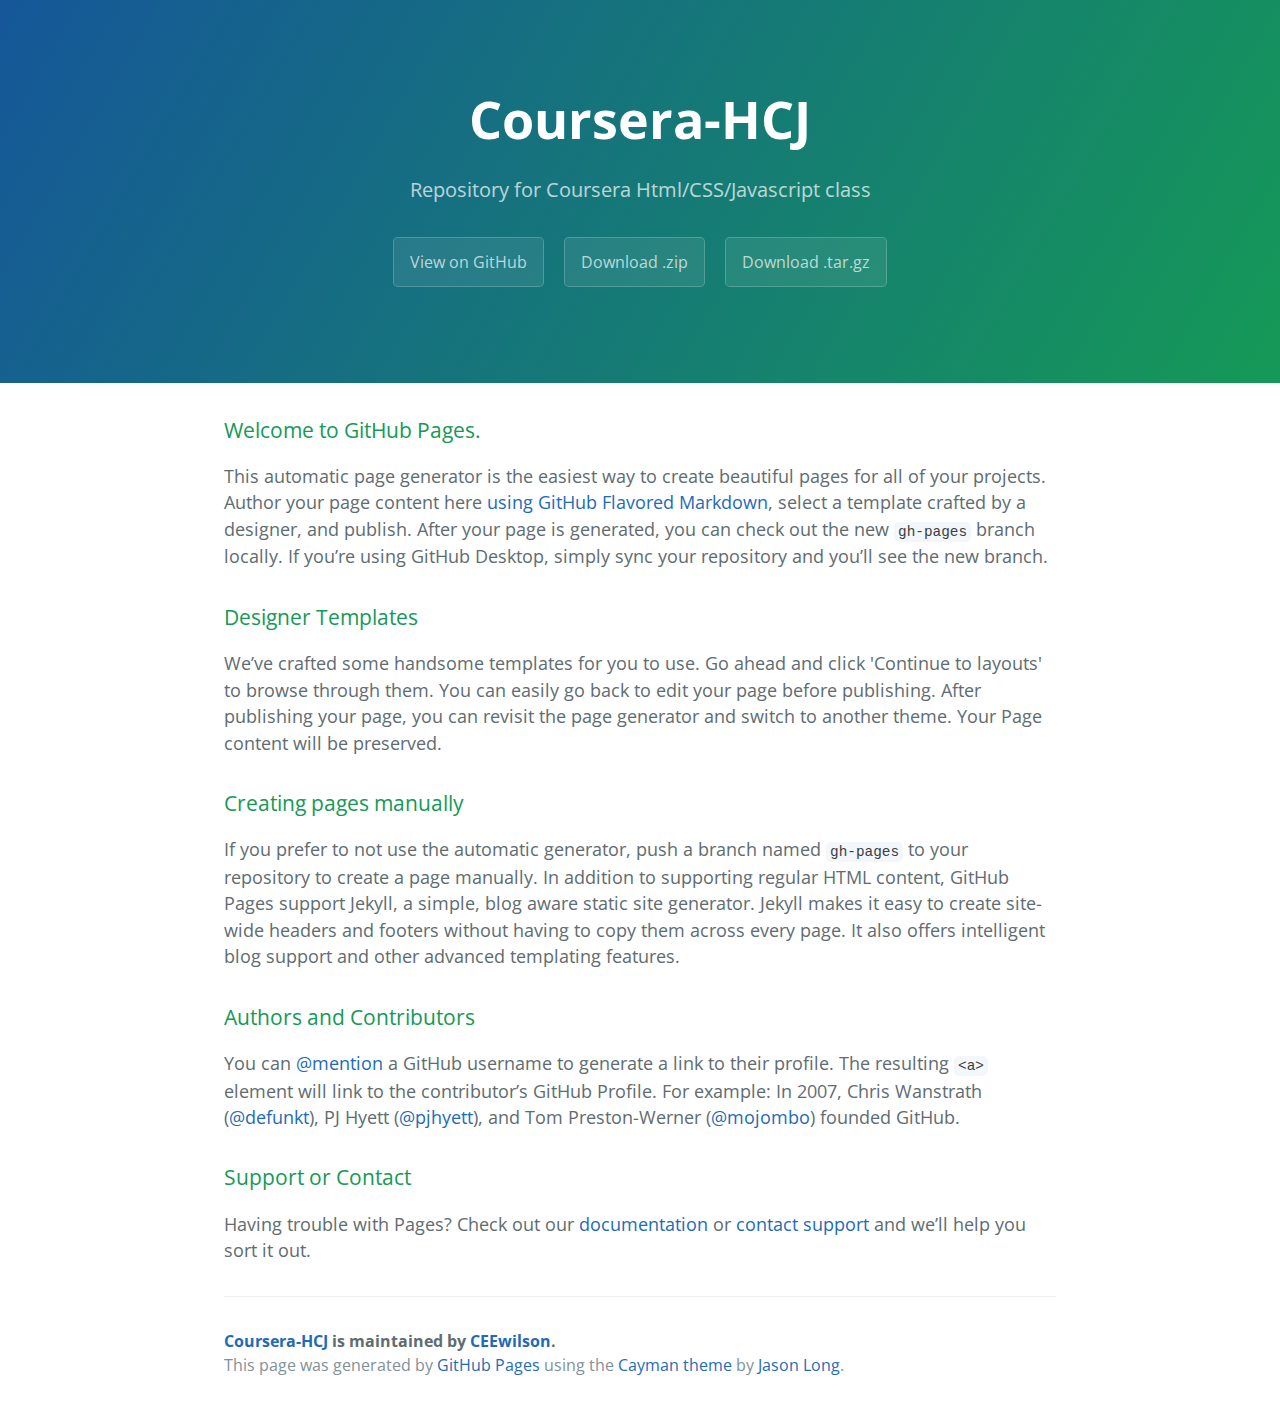
<file: index.html>
<!DOCTYPE html>
<html lang="en-us">
  <head>
    <meta charset="UTF-8">
    <title>Coursera-HCJ by CEEwilson</title>
    <meta name="viewport" content="width=device-width, initial-scale=1">
    <link rel="stylesheet" type="text/css" href="stylesheets/normalize.css" media="screen">
    <link href='https://fonts.googleapis.com/css?family=Open+Sans:400,700' rel='stylesheet' type='text/css'>
    <link rel="stylesheet" type="text/css" href="stylesheets/stylesheet.css" media="screen">
    <link rel="stylesheet" type="text/css" href="stylesheets/github-light.css" media="screen">
  </head>
  <body>
    <section class="page-header">
      <h1 class="project-name">Coursera-HCJ</h1>
      <h2 class="project-tagline">Repository for Coursera Html/CSS/Javascript class</h2>
      <a href="https://github.com/CEEwilson/coursera-HCJ" class="btn">View on GitHub</a>
      <a href="https://github.com/CEEwilson/coursera-HCJ/zipball/master" class="btn">Download .zip</a>
      <a href="https://github.com/CEEwilson/coursera-HCJ/tarball/master" class="btn">Download .tar.gz</a>
    </section>

    <section class="main-content">
      <h3>
<a id="welcome-to-github-pages" class="anchor" href="#welcome-to-github-pages" aria-hidden="true"><span aria-hidden="true" class="octicon octicon-link"></span></a>Welcome to GitHub Pages.</h3>

<p>This automatic page generator is the easiest way to create beautiful pages for all of your projects. Author your page content here <a href="https://guides.github.com/features/mastering-markdown/">using GitHub Flavored Markdown</a>, select a template crafted by a designer, and publish. After your page is generated, you can check out the new <code>gh-pages</code> branch locally. If you’re using GitHub Desktop, simply sync your repository and you’ll see the new branch.</p>

<h3>
<a id="designer-templates" class="anchor" href="#designer-templates" aria-hidden="true"><span aria-hidden="true" class="octicon octicon-link"></span></a>Designer Templates</h3>

<p>We’ve crafted some handsome templates for you to use. Go ahead and click 'Continue to layouts' to browse through them. You can easily go back to edit your page before publishing. After publishing your page, you can revisit the page generator and switch to another theme. Your Page content will be preserved.</p>

<h3>
<a id="creating-pages-manually" class="anchor" href="#creating-pages-manually" aria-hidden="true"><span aria-hidden="true" class="octicon octicon-link"></span></a>Creating pages manually</h3>

<p>If you prefer to not use the automatic generator, push a branch named <code>gh-pages</code> to your repository to create a page manually. In addition to supporting regular HTML content, GitHub Pages support Jekyll, a simple, blog aware static site generator. Jekyll makes it easy to create site-wide headers and footers without having to copy them across every page. It also offers intelligent blog support and other advanced templating features.</p>

<h3>
<a id="authors-and-contributors" class="anchor" href="#authors-and-contributors" aria-hidden="true"><span aria-hidden="true" class="octicon octicon-link"></span></a>Authors and Contributors</h3>

<p>You can <a href="https://help.github.com/articles/basic-writing-and-formatting-syntax/#mentioning-users-and-teams" class="user-mention">@mention</a> a GitHub username to generate a link to their profile. The resulting <code>&lt;a&gt;</code> element will link to the contributor’s GitHub Profile. For example: In 2007, Chris Wanstrath (<a href="https://github.com/defunkt" class="user-mention">@defunkt</a>), PJ Hyett (<a href="https://github.com/pjhyett" class="user-mention">@pjhyett</a>), and Tom Preston-Werner (<a href="https://github.com/mojombo" class="user-mention">@mojombo</a>) founded GitHub.</p>

<h3>
<a id="support-or-contact" class="anchor" href="#support-or-contact" aria-hidden="true"><span aria-hidden="true" class="octicon octicon-link"></span></a>Support or Contact</h3>

<p>Having trouble with Pages? Check out our <a href="https://help.github.com/pages">documentation</a> or <a href="https://github.com/contact">contact support</a> and we’ll help you sort it out.</p>

      <footer class="site-footer">
        <span class="site-footer-owner"><a href="https://github.com/CEEwilson/coursera-HCJ">Coursera-HCJ</a> is maintained by <a href="https://github.com/CEEwilson">CEEwilson</a>.</span>

        <span class="site-footer-credits">This page was generated by <a href="https://pages.github.com">GitHub Pages</a> using the <a href="https://github.com/jasonlong/cayman-theme">Cayman theme</a> by <a href="https://twitter.com/jasonlong">Jason Long</a>.</span>
      </footer>

    </section>

  
  </body>
</html>
</file>
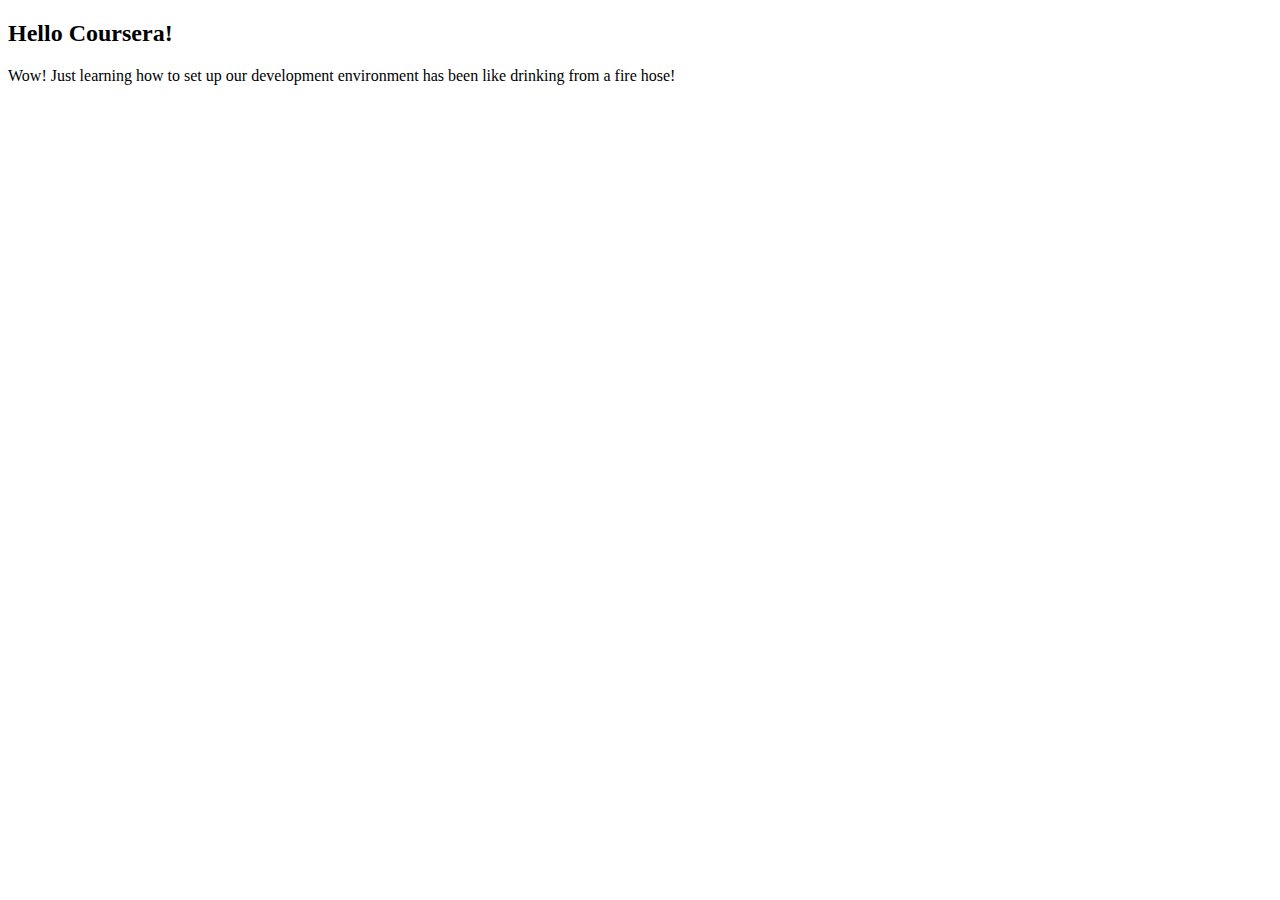
<file: site/index.html>
<!DOCTYPE html>
<html>
<head>
	<title>Hello page</title>
</head>
<body>
<h2>Hello Coursera!</h2>
<p>Wow!  Just learning how to set up our development environment has been like drinking from a fire hose!</p>
</body>
</html>
</file>
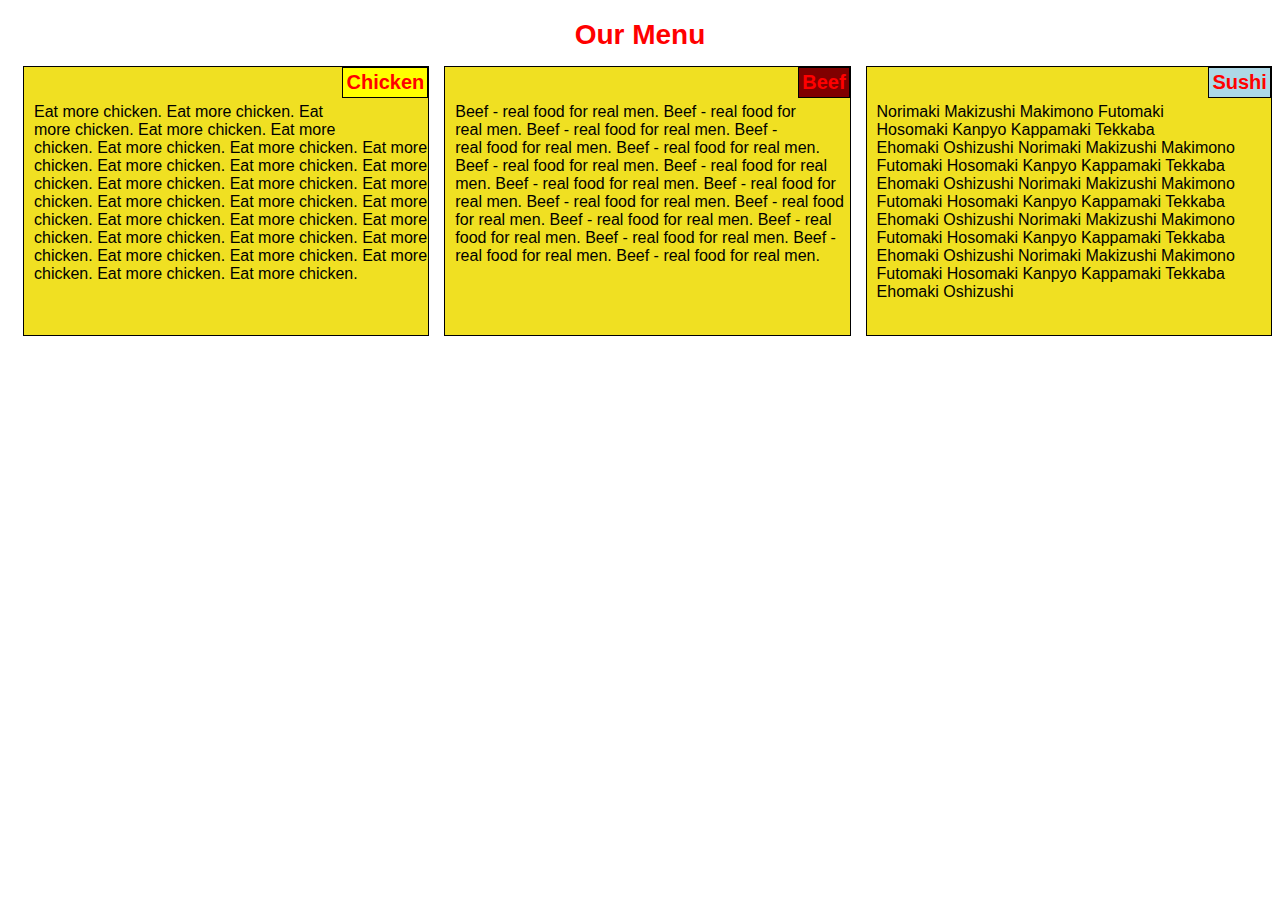
<file: site/mod2_solution/index.html>
<!DOCTYPE html>
<html>
<head>
<meta charset="utf-8">
<meta name="viewport" content="width=device-width, initial-scale=1">
<title>Our Menu</title>
<link rel="stylesheet" href="css/mod2.css">
</head>
<body>
<h1>Our Menu</h1>

<div class="row">
  <div class="col-lg-4 col-md-6 col-sm-12">
    <p id="p1"><span id="t1" class="sectiontitle">Chicken</span>
    Eat more chicken. Eat more chicken. Eat more chicken. Eat more chicken. Eat more chicken. Eat more chicken. Eat more chicken. Eat more chicken. Eat more chicken. Eat more chicken. Eat more chicken. Eat more chicken. Eat more chicken. Eat more chicken. Eat more chicken. Eat more chicken. Eat more chicken. Eat more chicken. Eat more chicken. Eat more chicken. Eat more chicken. Eat more chicken. Eat more chicken. Eat more chicken. Eat more chicken. Eat more chicken. Eat more chicken. Eat more chicken.  </p>
  </div>
  <div class="col-lg-4 col-md-6 col-sm-12">
    <p id="p2"><span id="t2" class="sectiontitle">Beef</span>
    Beef - real food for real men.  Beef - real food for real men.  Beef - real food for real men.  Beef - real food for real men.  Beef - real food for real men.  Beef - real food for real men.  Beef - real food for real men.  Beef - real food for real men.  Beef - real food for real men.  Beef - real food for real men.  Beef - real food for real men.  Beef - real food for real men.  Beef - real food for real men.  Beef - real food for real men.  Beef - real food for real men.  Beef - real food for real men.  </p>
  </div>
  <div class="col-lg-4 col-md-12 col-sm-12">
    <p id="p3"><span id="t3" class="sectiontitle">Sushi</span>
    Norimaki Makizushi Makimono Futomaki Hosomaki Kanpyo Kappamaki Tekkaba Ehomaki Oshizushi Norimaki Makizushi Makimono Futomaki Hosomaki Kanpyo Kappamaki Tekkaba Ehomaki Oshizushi Norimaki Makizushi Makimono Futomaki Hosomaki Kanpyo Kappamaki Tekkaba Ehomaki Oshizushi Norimaki Makizushi Makimono Futomaki Hosomaki Kanpyo Kappamaki Tekkaba Ehomaki Oshizushi Norimaki Makizushi Makimono Futomaki Hosomaki Kanpyo Kappamaki Tekkaba Ehomaki Oshizushi </p>
  </div>
</div>

</body>
</html>
</file>
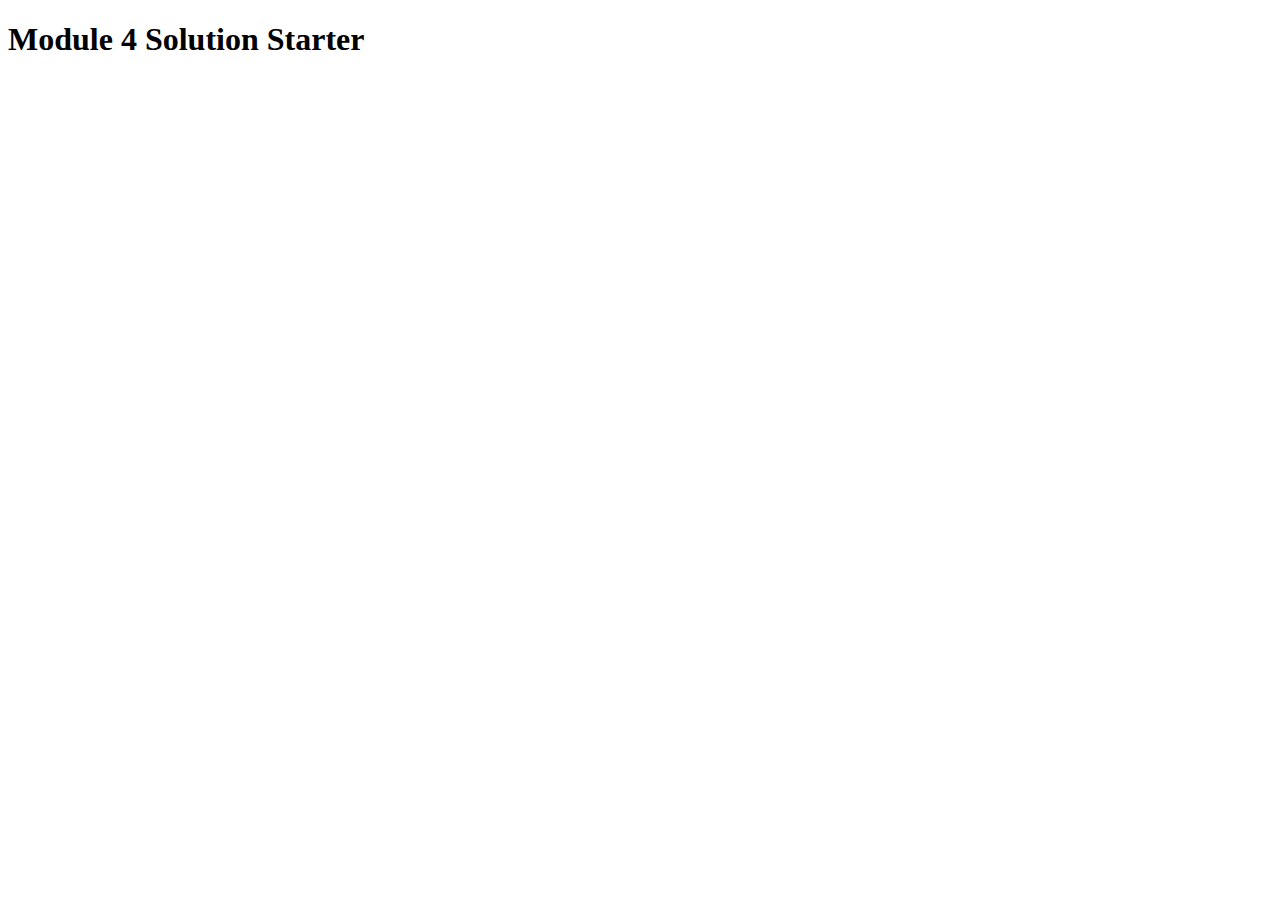
<file: site/mod4_solution/index.html>
<!DOCTYPE html>
<html>
<head>
  <meta charset="utf-8">
  <title>Module 4 Solution Starter</title>
  <script src="js/SpeakHello.js"></script>
  <script src="js/SpeakGoodBye.js"></script>
  <script src="js/script.js"></script>
</head>
<body>
  <h1>Module 4 Solution Starter</h1>
</body>
</html>
</file>
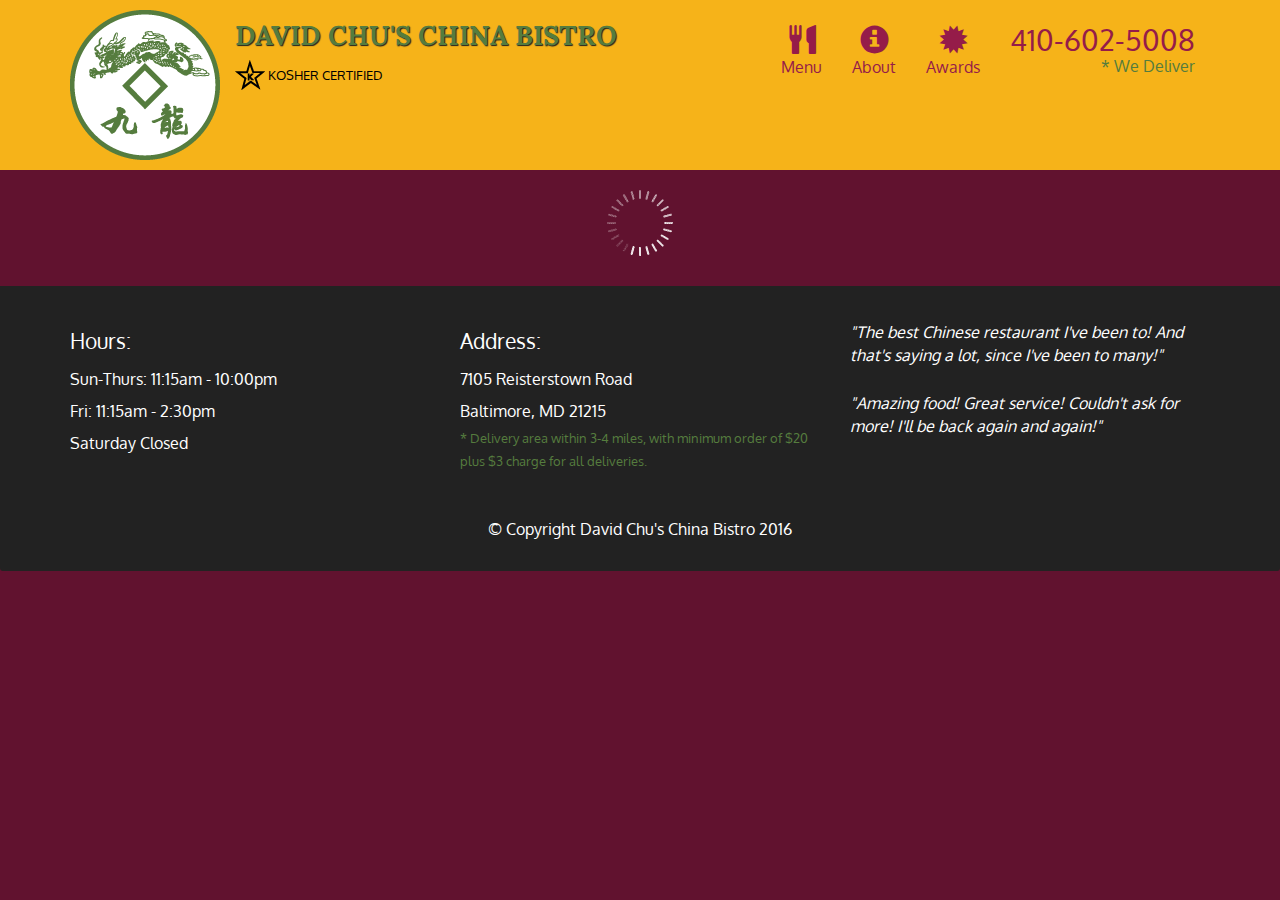
<file: site/mod5_solution/index.html>
<!doctype html>
<html lang="en">
  <head>
    <meta charset="utf-8">
    <meta http-equiv="X-UA-Compatible" content="IE=edge">
    <meta name="viewport" content="width=device-width, initial-scale=1">
    <title>David Chu's China Bistro</title>
    <link rel="stylesheet" href="css/bootstrap.min.css">
    <link rel="stylesheet" href="css/styles.css">
    <link href='https://fonts.googleapis.com/css?family=Oxygen:400,300,700' rel='stylesheet' type='text/css'>
    <link href='https://fonts.googleapis.com/css?family=Lora' rel='stylesheet' type='text/css'>
  </head>
<body>
  <header>
    <nav id="header-nav" class="navbar navbar-default">
      <div class="container">
        <div class="navbar-header">
          <a href="index.html" class="pull-left visible-md visible-lg">
            <div id="logo-img" alt="Logo image"></div>
          </a>

          <div class="navbar-brand">
            <a href="index.html"><h1>David Chu's China Bistro</h1></a>
            <p>
              <img src="images/star-k-logo.png" alt="Kosher certification">
              <span>Kosher Certified</span>
            </p>
          </div>

          <button id="navbarToggle" type="button" class="navbar-toggle collapsed" data-toggle="collapse" data-target="#collapsable-nav" aria-expanded="false">
            <span class="sr-only">Toggle navigation</span>
            <span class="icon-bar"></span>
            <span class="icon-bar"></span>
            <span class="icon-bar"></span>
          </button>
        </div>
        
        <div id="collapsable-nav" class="collapse navbar-collapse">
           <ul id="nav-list" class="nav navbar-nav navbar-right">
            <li id="navHomeButton" class="visible-xs active">
              <a href="index.html">
                <span class="glyphicon glyphicon-home"></span> Home</a>
            </li>
            <li id="navMenuButton">
              <a href="#" onclick="$dc.loadMenuCategories();">
                <span class="glyphicon glyphicon-cutlery"></span><br class="hidden-xs"> Menu</a>
            </li>
            <li>
              <a href="#">
                <span class="glyphicon glyphicon-info-sign"></span><br class="hidden-xs"> About</a>
            </li>
            <li>
              <a href="#">
                <span class="glyphicon glyphicon-certificate"></span><br class="hidden-xs"> Awards</a>
            </li>
            <li id="phone" class="hidden-xs">
              <a href="tel:410-602-5008">
                <span>410-602-5008</span></a><div>* We Deliver</div>
            </li>
          </ul><!-- #nav-list -->
        </div><!-- .collapse .navbar-collapse -->
      </div><!-- .container -->
    </nav><!-- #header-nav -->
  </header>

  <div id="call-btn" class="visible-xs">
    <a class="btn" href="tel:410-602-5008">
    <span class="glyphicon glyphicon-earphone"></span>
    410-602-5008
    </a>
  </div>
  <div id="xs-deliver" class="text-center visible-xs">* We Deliver</div>

  <div id="main-content" class="container"></div>

  <footer class="panel-footer">
    <div class="container">
      <div class="row">
        <section id="hours" class="col-sm-4">
          <span>Hours:</span><br>
          Sun-Thurs: 11:15am - 10:00pm<br>
          Fri: 11:15am - 2:30pm<br>
          Saturday Closed
          <hr class="visible-xs">
        </section>
        <section id="address" class="col-sm-4">
          <span>Address:</span><br>
          7105 Reisterstown Road<br>
          Baltimore, MD 21215
          <p>* Delivery area within 3-4 miles, with minimum order of $20 plus $3 charge for all deliveries.</p>
          <hr class="visible-xs">
        </section>
        <section id="testimonials" class="col-sm-4">
          <p>"The best Chinese restaurant I've been to! And that's saying a lot, since I've been to many!"</p>
          <p>"Amazing food! Great service! Couldn't ask for more! I'll be back again and again!"</p>
        </section>
      </div>
      <div class="text-center">&copy; Copyright David Chu's China Bistro 2016</div>
    </div>
  </footer>

  <!-- jQuery (Bootstrap JS plugins depend on it) -->
  <script src="js/jquery-2.1.4.min.js"></script>
  <script src="js/bootstrap.min.js"></script>
  <script src="js/ajax-utils.js"></script>
  <script src="js/script.js"></script>
</body>
</html>
</file>
<file: stylesheets/stylesheet.css>
* {
  box-sizing: border-box; }

body {
  padding: 0;
  margin: 0;
  font-family: "Open Sans", "Helvetica Neue", Helvetica, Arial, sans-serif;
  font-size: 16px;
  line-height: 1.5;
  color: #606c71; }

a {
  color: #1e6bb8;
  text-decoration: none; }
  a:hover {
    text-decoration: underline; }

.btn {
  display: inline-block;
  margin-bottom: 1rem;
  color: rgba(255, 255, 255, 0.7);
  background-color: rgba(255, 255, 255, 0.08);
  border-color: rgba(255, 255, 255, 0.2);
  border-style: solid;
  border-width: 1px;
  border-radius: 0.3rem;
  transition: color 0.2s, background-color 0.2s, border-color 0.2s; }
  .btn + .btn {
    margin-left: 1rem; }

.btn:hover {
  color: rgba(255, 255, 255, 0.8);
  text-decoration: none;
  background-color: rgba(255, 255, 255, 0.2);
  border-color: rgba(255, 255, 255, 0.3); }

@media screen and (min-width: 64em) {
  .btn {
    padding: 0.75rem 1rem; } }

@media screen and (min-width: 42em) and (max-width: 64em) {
  .btn {
    padding: 0.6rem 0.9rem;
    font-size: 0.9rem; } }

@media screen and (max-width: 42em) {
  .btn {
    display: block;
    width: 100%;
    padding: 0.75rem;
    font-size: 0.9rem; }
    .btn + .btn {
      margin-top: 1rem;
      margin-left: 0; } }

.page-header {
  color: #fff;
  text-align: center;
  background-color: #159957;
  background-image: linear-gradient(120deg, #155799, #159957); }

@media screen and (min-width: 64em) {
  .page-header {
    padding: 5rem 6rem; } }

@media screen and (min-width: 42em) and (max-width: 64em) {
  .page-header {
    padding: 3rem 4rem; } }

@media screen and (max-width: 42em) {
  .page-header {
    padding: 2rem 1rem; } }

.project-name {
  margin-top: 0;
  margin-bottom: 0.1rem; }

@media screen and (min-width: 64em) {
  .project-name {
    font-size: 3.25rem; } }

@media screen and (min-width: 42em) and (max-width: 64em) {
  .project-name {
    font-size: 2.25rem; } }

@media screen and (max-width: 42em) {
  .project-name {
    font-size: 1.75rem; } }

.project-tagline {
  margin-bottom: 2rem;
  font-weight: normal;
  opacity: 0.7; }

@media screen and (min-width: 64em) {
  .project-tagline {
    font-size: 1.25rem; } }

@media screen and (min-width: 42em) and (max-width: 64em) {
  .project-tagline {
    font-size: 1.15rem; } }

@media screen and (max-width: 42em) {
  .project-tagline {
    font-size: 1rem; } }

.main-content :first-child {
  margin-top: 0; }
.main-content img {
  max-width: 100%; }
.main-content h1, .main-content h2, .main-content h3, .main-content h4, .main-content h5, .main-content h6 {
  margin-top: 2rem;
  margin-bottom: 1rem;
  font-weight: normal;
  color: #159957; }
.main-content p {
  margin-bottom: 1em; }
.main-content code {
  padding: 2px 4px;
  font-family: Consolas, "Liberation Mono", Menlo, Courier, monospace;
  font-size: 0.9rem;
  color: #383e41;
  background-color: #f3f6fa;
  border-radius: 0.3rem; }
.main-content pre {
  padding: 0.8rem;
  margin-top: 0;
  margin-bottom: 1rem;
  font: 1rem Consolas, "Liberation Mono", Menlo, Courier, monospace;
  color: #567482;
  word-wrap: normal;
  background-color: #f3f6fa;
  border: solid 1px #dce6f0;
  border-radius: 0.3rem; }
  .main-content pre > code {
    padding: 0;
    margin: 0;
    font-size: 0.9rem;
    color: #567482;
    word-break: normal;
    white-space: pre;
    background: transparent;
    border: 0; }
.main-content .highlight {
  margin-bottom: 1rem; }
  .main-content .highlight pre {
    margin-bottom: 0;
    word-break: normal; }
.main-content .highlight pre, .main-content pre {
  padding: 0.8rem;
  overflow: auto;
  font-size: 0.9rem;
  line-height: 1.45;
  border-radius: 0.3rem; }
.main-content pre code, .main-content pre tt {
  display: inline;
  max-width: initial;
  padding: 0;
  margin: 0;
  overflow: initial;
  line-height: inherit;
  word-wrap: normal;
  background-color: transparent;
  border: 0; }
  .main-content pre code:before, .main-content pre code:after, .main-content pre tt:before, .main-content pre tt:after {
    content: normal; }
.main-content ul, .main-content ol {
  margin-top: 0; }
.main-content blockquote {
  padding: 0 1rem;
  margin-left: 0;
  color: #819198;
  border-left: 0.3rem solid #dce6f0; }
  .main-content blockquote > :first-child {
    margin-top: 0; }
  .main-content blockquote > :last-child {
    margin-bottom: 0; }
.main-content table {
  display: block;
  width: 100%;
  overflow: auto;
  word-break: normal;
  word-break: keep-all; }
  .main-content table th {
    font-weight: bold; }
  .main-content table th, .main-content table td {
    padding: 0.5rem 1rem;
    border: 1px solid #e9ebec; }
.main-content dl {
  padding: 0; }
  .main-content dl dt {
    padding: 0;
    margin-top: 1rem;
    font-size: 1rem;
    font-weight: bold; }
  .main-content dl dd {
    padding: 0;
    margin-bottom: 1rem; }
.main-content hr {
  height: 2px;
  padding: 0;
  margin: 1rem 0;
  background-color: #eff0f1;
  border: 0; }

@media screen and (min-width: 64em) {
  .main-content {
    max-width: 64rem;
    padding: 2rem 6rem;
    margin: 0 auto;
    font-size: 1.1rem; } }

@media screen and (min-width: 42em) and (max-width: 64em) {
  .main-content {
    padding: 2rem 4rem;
    font-size: 1.1rem; } }

@media screen and (max-width: 42em) {
  .main-content {
    padding: 2rem 1rem;
    font-size: 1rem; } }

.site-footer {
  padding-top: 2rem;
  margin-top: 2rem;
  border-top: solid 1px #eff0f1; }

.site-footer-owner {
  display: block;
  font-weight: bold; }

.site-footer-credits {
  color: #819198; }

@media screen and (min-width: 64em) {
  .site-footer {
    font-size: 1rem; } }

@media screen and (min-width: 42em) and (max-width: 64em) {
  .site-footer {
    font-size: 1rem; } }

@media screen and (max-width: 42em) {
  .site-footer {
    font-size: 0.9rem; } }
</file>
<file: stylesheets/github-light.css>
/*
The MIT License (MIT)

Copyright (c) 2016 GitHub, Inc.

Permission is hereby granted, free of charge, to any person obtaining a copy
of this software and associated documentation files (the "Software"), to deal
in the Software without restriction, including without limitation the rights
to use, copy, modify, merge, publish, distribute, sublicense, and/or sell
copies of the Software, and to permit persons to whom the Software is
furnished to do so, subject to the following conditions:

The above copyright notice and this permission notice shall be included in all
copies or substantial portions of the Software.

THE SOFTWARE IS PROVIDED "AS IS", WITHOUT WARRANTY OF ANY KIND, EXPRESS OR
IMPLIED, INCLUDING BUT NOT LIMITED TO THE WARRANTIES OF MERCHANTABILITY,
FITNESS FOR A PARTICULAR PURPOSE AND NONINFRINGEMENT. IN NO EVENT SHALL THE
AUTHORS OR COPYRIGHT HOLDERS BE LIABLE FOR ANY CLAIM, DAMAGES OR OTHER
LIABILITY, WHETHER IN AN ACTION OF CONTRACT, TORT OR OTHERWISE, ARISING FROM,
OUT OF OR IN CONNECTION WITH THE SOFTWARE OR THE USE OR OTHER DEALINGS IN THE
SOFTWARE.

*/

.pl-c /* comment */ {
  color: #969896;
}

.pl-c1 /* constant, variable.other.constant, support, meta.property-name, support.constant, support.variable, meta.module-reference, markup.raw, meta.diff.header */,
.pl-s .pl-v /* string variable */ {
  color: #0086b3;
}

.pl-e /* entity */,
.pl-en /* entity.name */ {
  color: #795da3;
}

.pl-smi /* variable.parameter.function, storage.modifier.package, storage.modifier.import, storage.type.java, variable.other */,
.pl-s .pl-s1 /* string source */ {
  color: #333;
}

.pl-ent /* entity.name.tag */ {
  color: #63a35c;
}

.pl-k /* keyword, storage, storage.type */ {
  color: #a71d5d;
}

.pl-s /* string */,
.pl-pds /* punctuation.definition.string, string.regexp.character-class */,
.pl-s .pl-pse .pl-s1 /* string punctuation.section.embedded source */,
.pl-sr /* string.regexp */,
.pl-sr .pl-cce /* string.regexp constant.character.escape */,
.pl-sr .pl-sre /* string.regexp source.ruby.embedded */,
.pl-sr .pl-sra /* string.regexp string.regexp.arbitrary-repitition */ {
  color: #183691;
}

.pl-v /* variable */ {
  color: #ed6a43;
}

.pl-id /* invalid.deprecated */ {
  color: #b52a1d;
}

.pl-ii /* invalid.illegal */ {
  color: #f8f8f8;
  background-color: #b52a1d;
}

.pl-sr .pl-cce /* string.regexp constant.character.escape */ {
  font-weight: bold;
  color: #63a35c;
}

.pl-ml /* markup.list */ {
  color: #693a17;
}

.pl-mh /* markup.heading */,
.pl-mh .pl-en /* markup.heading entity.name */,
.pl-ms /* meta.separator */ {
  font-weight: bold;
  color: #1d3e81;
}

.pl-mq /* markup.quote */ {
  color: #008080;
}

.pl-mi /* markup.italic */ {
  font-style: italic;
  color: #333;
}

.pl-mb /* markup.bold */ {
  font-weight: bold;
  color: #333;
}

.pl-md /* markup.deleted, meta.diff.header.from-file */ {
  color: #bd2c00;
  background-color: #ffecec;
}

.pl-mi1 /* markup.inserted, meta.diff.header.to-file */ {
  color: #55a532;
  background-color: #eaffea;
}

.pl-mdr /* meta.diff.range */ {
  font-weight: bold;
  color: #795da3;
}

.pl-mo /* meta.output */ {
  color: #1d3e81;
}
</file>
<file: site/mod2_solution/css/mod2.css>
/********** Base styles **********/
* {
  box-sizing: border-box;
}
h1 {
  margin-bottom: 15px;
  font-family: Arial,Helvetica,sans-serif;
  font-size: 1.75em;
  color: red;
  text-align: center;
}

p {
  background-color: #f0e022;
  border: 1px solid black;
  height: 270px;
  margin-top: 0px;
  margin-right: auto;
  margin-left: 15px;
  margin-bottom: auto;
  font-family: Arial,Helvetica,sans-serif;
  color: black;
  padding-top: 36px;
  padding-right: 0px;
  padding-bottom: 10px;
  padding-left: 10px;
  position: relative;
  overflow: hidden; 
}
#t1 {
  background-color: yellow;
}
#t2 {
  background-color: maroon;
}
#t3 {
  background-color: lightblue
}

.container {
  position: relative;
}

.sectiontitle {
  border: 1px solid black;
  float: right;
  font-family: Arial,Helvetica,sans-serif;
  font-weight: bold;
  font-size: 1.25em;
  color: red;
  padding: 3px;
  position: relative ; top:-36px;
}

/* Simple Responsive Framework. */
.row {
  width: 100%;
}

/********** Large devices only **********/
@media (min-width: 992px) {
  .col-lg-1, .col-lg-2, .col-lg-3, .col-lg-4, .col-lg-5, .col-lg-6, .col-lg-7, .col-lg-8, .col-lg-9, .col-lg-10, .col-lg-11, .col-lg-12 {
    float: left;
  }
  .col-lg-1 {
    width: 8.33%;
  }
  .col-lg-2 {
    width: 16.66%;
  }
  .col-lg-3 {
    width: 25%;
  }
  .col-lg-4 {
    width: 33.33%;
  }
  .col-lg-5 {
    width: 41.66%;
  }
  .col-lg-6 {
    width: 50%;
  }
  .col-lg-7 {
    width: 58.33%;
  }
  .col-lg-8 {
    width: 66.66%;
  }
  .col-lg-9 {
    width: 74.99%;
  }
  .col-lg-10 {
    width: 83.33%;
  }
  .col-lg-11 {
    width: 91.66%;
  }
  .col-lg-12 {
    width: 100%;
  }
}

/********** Medium devices only **********/
@media (min-width: 768px) and (max-width: 991px) {
  .col-md-1, .col-md-2, .col-md-3, .col-md-4, .col-md-5, .col-md-6, .col-md-7, .col-md-8, .col-md-9, .col-md-10, .col-md-11, .col-md-12 {
    float: left;
    margin-bottom: 15px;
  }
  .col-md-1 {
    width: 8.33%;
  }
  .col-md-2 {
    width: 16.66%;
  }
  .col-md-3 {
    width: 25%;
  }
  .col-md-4 {
    width: 33.33%;
  }
  .col-md-5 {
    width: 41.66%;
  }
  .col-md-6 {
    width: 50%;
  }
  .col-md-7 {
    width: 58.33%;
  }
  .col-md-8 {
    width: 66.66%;
  }
  .col-md-9 {
    width: 74.99%;
  }
  .col-md-10 {
    width: 83.33%;
  }
  .col-md-11 {
    width: 91.66%;
  }
  .col-md-12 {
    width: 100%;
  }
}

/*  mobile */
@media (max-width: 767px) {
  .col-sm-1, .col-sm-2, .col-sm-3, .col-sm-4, .col-sm-5, .col-sm-6, .col-sm-7, .col-sm-8, .col-sm-9, .col-sm-10, .col-sm-11, .col-sm-12 {
    float: left;
    margin-bottom: 15px;
  }
  .col-sm-1 {
    width: 8.33%;
  }
  .col-sm-2 {
    width: 16.66%;
  }
  .col-sm-3 {
    width: 25%;
  }
  .col-sm-4 {
    width: 33.33%;
  }
  .col-sm-5 {
    width: 41.66%;
  }
  .col-sm-6 {
    width: 50%;
  }
  .col-sm-7 {
    width: 58.33%;
  }
  .col-sm-8 {
    width: 66.66%;
  }
  .col-sm-9 {
    width: 74.99%;
  }
  .col-sm-10 {
    width: 83.33%;
  }
  .col-sm-11 {
    width: 91.66%;
  }
  .col-md-12 {
    width: 100%;
  }
}
</file>
<file: site/mod5_solution/css/styles.css>
body {
  font-size: 16px;
  color: #fff;
  background-color: #61122f;
  font-family: 'Oxygen', sans-serif;
}

/** HEADER **/
#header-nav {
  background-color: #f6b319;
  border-radius: 0;
  border: 0;
}

#logo-img {
  background: url('../images/restaurant-logo_large.png') no-repeat;
  width: 150px;
  height: 150px;
  margin: 10px 15px 10px 0;
}

.navbar-brand {
  padding-top: 25px;
}
.navbar-brand h1 { /* Restaurant name */
  font-family: 'Lora', serif;
  color: #557c3e;
  font-size: 1.5em;
  text-transform: uppercase;
  font-weight: bold;
  text-shadow: 1px 1px 1px #222;
  margin-top: 0;
  margin-bottom: 0;
  line-height: .75;
}
.navbar-brand a:hover, .navbar-brand a:focus {
  text-decoration: none;
}
.navbar-brand p { /* Kosher cert */
  color: #000;
  text-transform: uppercase;
  font-size: .7em;
  margin-top: 15px;
}
.navbar-brand p span { /* Star-K */
  vertical-align: middle;
}

#nav-list {
  margin-top: 10px;
}
#nav-list a {
  color: #951C49;
  text-align: center;
}
#nav-list a:hover {
  background: #E7E7E7;
}
#nav-list a span {
  font-size: 1.8em;
}

#phone {
  margin-top: 5px;
}
#phone a { /* Phone number */
  text-align: right;
  padding-bottom: 0;
}
#phone div { /* We Deliver */
  color: #557c3e;
  text-align: right;
  padding-right: 15px;
}

.navbar-header button.navbar-toggle, .navbar-header .icon-bar {
  border: 1px solid #61122f;
}
.navbar-header button.navbar-toggle {
  clear: both;
  margin-top: -30px;
}
/* END HEADER */

/* FOOTER */
.panel-footer {
  margin-top: 30px;
  padding-top: 35px;
  padding-bottom: 30px;
  background-color: #222;
  border-top: 0;
}
.panel-footer div.row {
  margin-bottom: 35px;
}
#hours, #address {
  line-height: 2;
}
#hours > span, #address > span {
  font-size: 1.3em;
}
#address p {
  color: #557c3e;
  font-size: .8em;
  line-height: 1.8;
}
#testimonials {
  font-style: italic;
}
#testimonials p:nth-child(2) {
  margin-top: 25px;
}
/* END FOOTER */



/* HOME PAGE */
.container .jumbotron {
  box-shadow: 0 0 50px #3F0C1F;
  border: 2px solid #3F0C1F;
}

#menu-tile, #specials-tile, #map-tile {
  height: 250px;
  width: 100%;
  margin-bottom: 15px;
  position: relative;
  border: 2px solid #3F0C1F;
  overflow: hidden;
}
#menu-tile:hover, #specials-tile:hover, #map-tile:hover {
  box-shadow: 0 1px 5px 1px #cccccc;
}
#menu-tile {
  background: url('../images/menu-tile.jpg') no-repeat;
  background-position: center;
}
#specials-tile {
  background: url('../images/specials-tile.jpg') no-repeat;
  background-position: center;
}
#menu-tile span, #specials-tile span, #map-tile span {
  position: absolute;
  bottom: 0;
  right: 0;
  width: 100%;
  text-align: center;
  font-size: 1.6em;
  text-transform: uppercase;
  background-color: #000;
  color: #fff;
  opacity: .8;
}
/* END HOME PAGE */

/* MENU CATEGORIES PAGE */
.category-tile { 
  position: relative;
  border: 2px solid #3F0C1F;
  overflow: hidden;
  width: 200px;
  height: 200px;
  margin: 0 auto 15px;
}
.category-tile span {
  position: absolute;
  bottom: 0;
  right: 0;
  width: 100%;
  text-align: center;
  font-size: 1.2em;
  text-transform: uppercase;
  background-color: #000;
  color: #fff;
  opacity: .8;
}
.category-tile:hover {
  box-shadow: 0 1px 5px 1px #cccccc;
}

#menu-categories-title + div {
  margin-bottom: 50px;
}
/* END MENU CATEGORIES PAGE */

/* SINGLE CATEGORY PAGE */
.menu-item-tile {
  margin-bottom: 25px;
}
.menu-item-tile hr {
  width: 80%;
}
.menu-item-tile .menu-item-price {
  font-size: 1.1em;
  text-align: right;
  margin-top: -15px;
  margin-right: -15px;
}
.menu-item-tile .menu-item-price span {
  font-size: .6em;
}
.menu-item-photo {
  position: relative;
  border: 2px solid #3F0C1F; 
  overflow: hidden;
  padding: 0;
  margin-right: -15px;
  margin-left: auto;
  margin-bottom: 20px;
  max-width: 250px;
}
.menu-item-photo div {
  position: absolute;
  bottom: 0;
  right: 0;
  width: 80px;
  background-color: #557c3e;
  text-align: center;
}
.menu-item-description {
  padding-right: 30px;
}
h3.menu-item-title {
  margin: 0 0 10px;
}
.menu-item-details {
  font-size: .9em;
  font-style: italic;
}
/* END SINGLE CATEGORY PAGE */


/********** Large devices only **********/
@media (min-width: 1200px) {
  .container .jumbotron {
    background: url('../images/jumbotron_1200.jpg') no-repeat;
    height: 675px;
  }
}

/********** Medium devices only **********/
@media (min-width: 992px) and (max-width: 1199px) {
  /* Header */
  #logo-img {
    background: url('../images/restaurant-logo_medium.png') no-repeat;
    width: 100px;
    height: 100px;
    margin: 5px 5px 5px 0;
  }
  /* End Header */

  /* Home Page */
  .container .jumbotron {
    background: url('../images/jumbotron_992.jpg') no-repeat;
    height: 558px;
  }
  /* End Home Page */
}

/********** Small devices only **********/
@media (min-width: 768px) and (max-width: 991px) {
  /* Home Page */
  .container .jumbotron {
    background: url('../images/jumbotron_768.jpg') no-repeat;
    height: 432px;
  }
  /* End Home Page */
}

/********** Extra small devices only **********/
@media (max-width: 767px) {
  /* Header */
  .navbar-brand {
    padding-top: 10px;
    height: 80px;
  }
  .navbar-brand h1 { /* Restaurant name */
    padding-top: 10px;
    font-size: 5vw; /* 1vw = 1% of viewport width */
  }
  .navbar-brand p { /* Kosher cert */
    font-size: .6em;
    margin-top: 12px;
  }
  .navbar-brand p img { /* Star-K */
    height: 20px;
  }

  #collapsable-nav a { /* Collapsed nav menu text */
    font-size: 1.2em;
  }
  #collapsable-nav a span { /* Collapsed nav menu glyph */
    font-size: 1em;
    margin-right: 5px;
  }

  #call-btn > a {
    font-size: 1.5em;
    display: block;
    margin: 0 20px;
    padding: 10px;
    border: 2px solid #fff;
    background-color: #f6b319;
    color: #951c49;
  }
  #xs-deliver {
    margin-top: 5px;
    font-size: .7em;
    letter-spacing: .1em;
    text-transform: uppercase;
  }
  /* End Header */

  /* Footer */
  .panel-footer section {
    margin-bottom: 30px;
    text-align: center;
  }
  .panel-footer section:nth-child(3) {
    margin-bottom: 0; /* margin already exists on the whole row */
  }
  .panel-footer section hr {
    width: 50%;
  }
  /* End Footer */

  /* Home Page */
  .container .jumbotron {
    margin-top: 30px;
    padding: 0;
  }
  #menu-tile, #specials-tile {
    width: 360px;
    margin: 0 auto 15px;
  }

  .menu-item-photo {
    margin-right: auto;
  }
  .menu-item-tile .menu-item-price {
    text-align: center;
  }
  .menu-item-description {
    text-align: center;;
  }
}


/********** Super extra small devices Only :-) (e.g., iPhone 4) **********/
@media (max-width: 479px) {
  /* Header */
  .navbar-brand h1 { /* Restaurant name */
    padding-top: 5px;
    font-size: 6vw;
  }
  /* End Header */
  
  /* Home page */
  #menu-tile, #specials-tile {
    width: 280px;
    margin: 0 auto 15px;
  }

  .col-xxs-12 {
    position: relative;
    min-height: 1px;
    padding-right: 15px;
    padding-left: 15px;
    float: left;
    width: 100%;
  }
}
</file>
